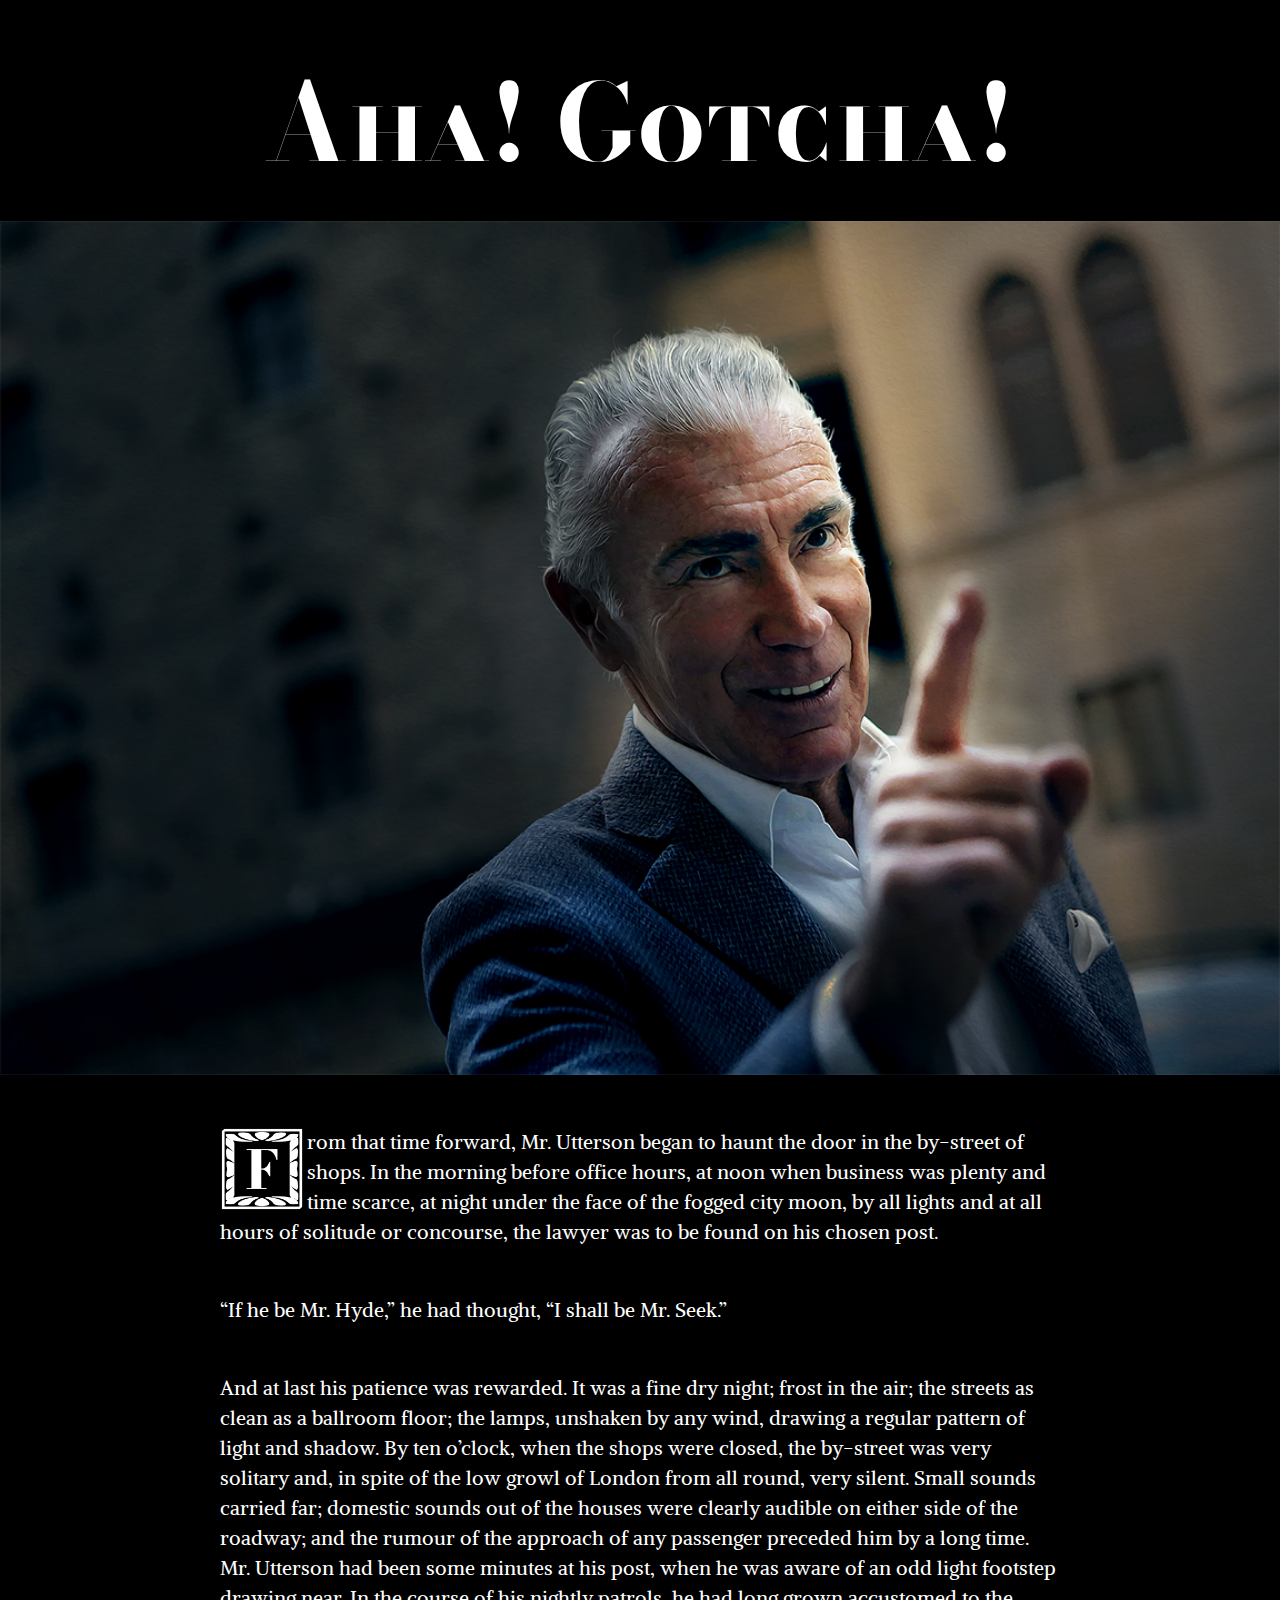
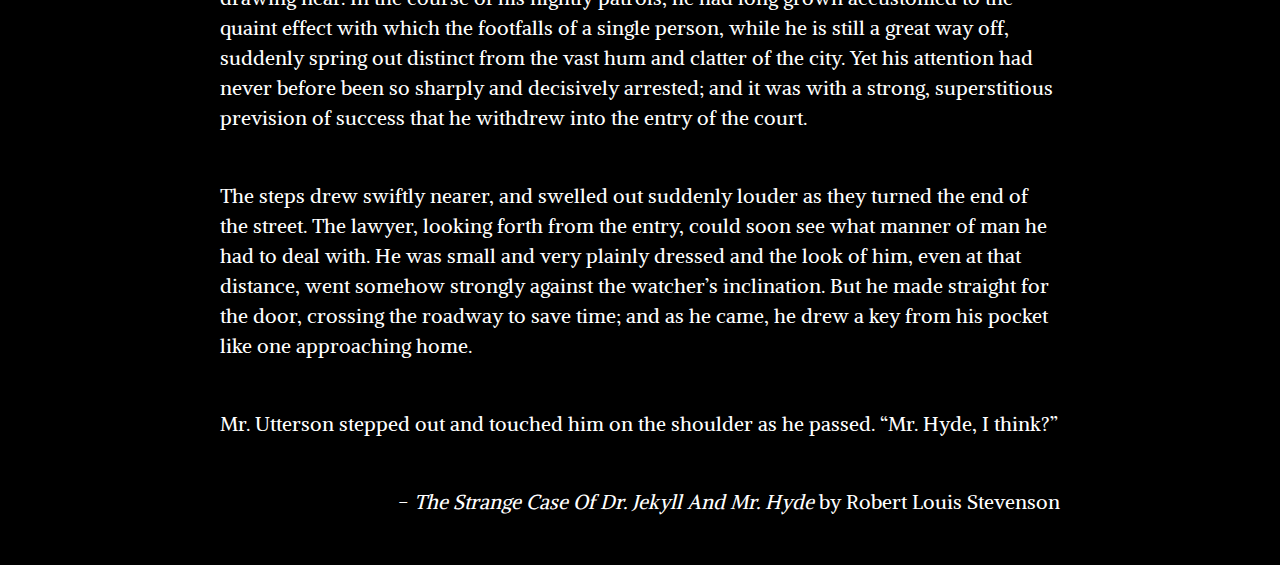
<file: guevarakeilly_assignment-8.html>
<!doctype html>
<html>
<head>
<meta charset="UTF-8">
<link rel="icon" href="favicon.png">
<title>Aha! Gotcha!</title>
<link href="https://fonts.googleapis.com/css2?family=Alike&family=Bodoni+Moda+SC:ital,opsz,wght@0,6..96,400..900;1,6..96,400..900&family=Fascinate&family=Oswald:wght@200..700&display=swap" rel="stylesheet">
<style>
    * {margin: 0; padding: 0;}
    body {
		background: black;
    } h1 {
        font: 80pt/1.4em 'bodoni moda sc';
        text-align: center;
        margin: 48px auto 24px auto;
		color: white;
    } img {
        width: 100%;
        height: auto;
    } p {
        font: 15pt/1.5em alike;
		color: white;
		width: 70ch;
		margin: 48px auto;
	} .title {
		text-align: right;
	}	.a-design {
		width: 10%;
		float: left;
		margin: 0 3px -3px 0;
	}
</style>
</head>

<body>
    <h1><strong>Aha! Gotcha!</strong></h1>
	<img src="man-pointing-2.png" />
<p><span><img src="a-design.png" class="a-design"/></span>rom that time forward, Mr. Utterson began to haunt the door in the by-street of shops. In the morning before office hours, at noon when business was plenty and time scarce, at night under the face of the fogged city moon, by all lights and at all hours of solitude or concourse, the lawyer was to be found on his chosen post.</p>

<p><span>“If he be Mr. Hyde,” he had thought, “I shall be Mr. Seek.”</span></p>

<p><span>And at last his patience was rewarded. It was a fine dry night; frost in the air; the streets as clean as a ballroom floor; the lamps, unshaken by any wind, drawing a regular pattern of light and shadow. By ten o’clock, when the shops were closed, the by-street was very solitary and, in spite of the low growl of London from all round, very silent. Small sounds carried far; domestic sounds out of the houses were clearly audible on either side of the roadway; and the rumour of the approach of any passenger preceded him by a long time. Mr. Utterson had been some minutes at his post, when he was aware of an odd light footstep drawing near. In the course of his nightly patrols, he had long grown accustomed to the quaint effect with which the footfalls of a single person, while he is still a great way off, suddenly spring out distinct from the vast hum and clatter of the city. Yet his attention had never before been so sharply and decisively arrested; and it was with a strong, superstitious prevision of success that he withdrew into the entry of the court.</span></p>

<p><span>The steps drew swiftly nearer, and swelled out suddenly louder as they turned the end of the street. The lawyer, looking forth from the entry, could soon see what manner of man he had to deal with. He was small and very plainly dressed and the look of him, even at that distance, went somehow strongly against the watcher’s inclination. But he made straight for the door, crossing the roadway to save time; and as he came, he drew a key from his pocket like one approaching home.</span></p>

<p><span>Mr. Utterson stepped out and touched him on the shoulder as he passed. “Mr. Hyde, I think?”</span></p>

<p class="title"><span>- <em>The Strange Case Of Dr. Jekyll And Mr. Hyde</em> by Robert Louis Stevenson</span></p>
</body>
</html>
</file>
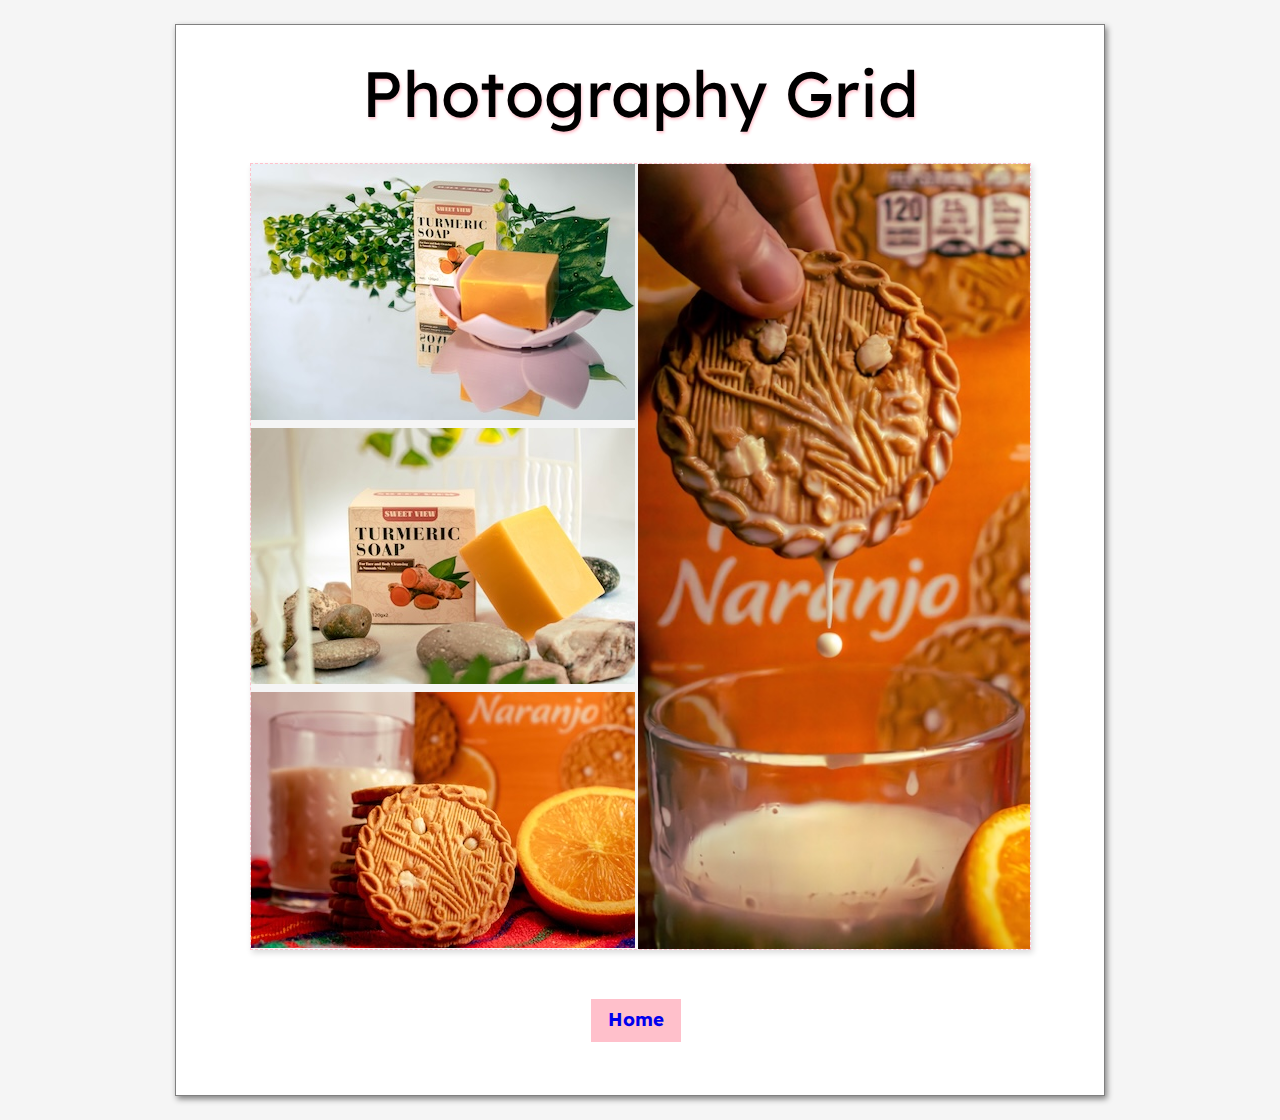
<file: guevarakeilly_grids.html>
<!doctype html>
<html>
<head>
<meta charset="UTF-8">
<title>guevarakeilly_grid-layout</title>
<link rel="preconnect" href="https://fonts.googleapis.com">
<link rel="preconnect" href="https://fonts.gstatic.com" crossorigin>
<link href="https://fonts.googleapis.com/css2?family=Lexend+Deca:wght@100..900&family=Oswald:wght@200..700&family=Roboto:ital,wght@0,100..900;1,100..900&display=swap" rel="stylesheet">
<style>
    * {margin: 0; padding: 0;
	} body {
		font-family: 'lexend deca', sans-serif;
		background: whitesmoke;;
	} #page {
		width: 928px;
    	height: 1070px;
    	background: white;
   		margin: 24px auto;
  		border: 1px solid gray;
    	box-shadow: 2px 3px 6px gray;
    	z-index: 0;
	} h1 {
        font: 48pt/1.4em 'lexend deca', static;
        text-align: center;
        text-shadow: 1px 2px 3px pink;
        margin: 24px 0;
		animation: fade-up 0.6s 0.4s backwards;
    } main {
        width: 779px;
        height: 785px;
        margin: 24px auto;
        border: 1px dashed pink;
		display: grid;
		grid-template: auto auto auto / auto auto;
		gap: 3px;
		background: whitesmoke;
        box-shadow: 2px 3px 6px gainsboro;
		animation: fade-up 0.6s 0.4s backwards;
	} figure4 {
		grid-area: 1/2/4/2;
		height: 790px;
    } .zoom {
        background-size: 100%;
        background-position: center;
	} li:hover {
		transform: scale(1.10);
        transition: transform 0.5s;
		background: lightyellow;
    } .zoom:hover {
        background-size: 105%;
        transition: background-size 0.5s;
	} li {
        font: 14pt/2.0em 'lexend deca', static;
		font-weight: 700;
		background: pink;
        list-style: none;
		width: 90px;
        height: 43px;
		display:flex;
		justify-content: center;
		align-items:center;
		height 100vh;
		float: left;
	} ul {
		display:flex;
		justify-content: center;
		align-items:center;
		height 100vh;
		float: left;
		width: 90px;
        height: 43px;
		margin-top: 25px;
		margin-left: 415px;
		animation: fade-up 0.6s 0.4s backwards;
	 } a li {
        color: black;
		text-decoration: none;
    } a li:hover {
        background: lightyellow
	} ul li ul li {
		visibility: hidden;
		width: 100%;
		float: none;
	} ul li:hover li {
		visibility: visible;
	} a {
		text-decoration: none;
	}span{
		font: 20pt/2.0em 'roboto';
		float: left;
		line-height: 1.0em;
		margin: 0 3px -5px 0;
		color: pink;
	} @keyframes fade-up {
		0% { 
			opacity: 0;
			transform: translateY(30px) scale(0.9);
		} 
		
		100% { 
			opacity : 1; 
			transform: translateY(0px) scale (1);
		}
</style>
</head>

<body>
	<div id="page">
		<header>
   			 <h1>Photography Grid</h1>
		</header>
	
<div id="grid" class="grid">
	<main>
		<figure1> <a href="soap-long-shot.jpg"> <img src="grid-soap-long-shot.jpg" alt="" width="384" height="256" /> </a></figure1>
		<figure2> <a href="soap-rocks copy.jpg"> <img src="grid-soap-rocks.jpg" width="384" height="256" /> </a></figure2>
		<figure3> <a href="cookie-shot copy.jpg"> <img src="grid-cookie-shot.jpg" width="384" height="256" /> </a></figure3>
		<figure4> <a href="cookie-drip.jpg"> <img src="grid-image-cookie-drip.jpg" alt="" width="392" height="785" id="cookiedrip" /> </a></figure4>
	</main>
	<ul>
       <li><a href="index.html">Home</a></li>
	</ul>
</div> 
</div>
</body>
</html>
</file>
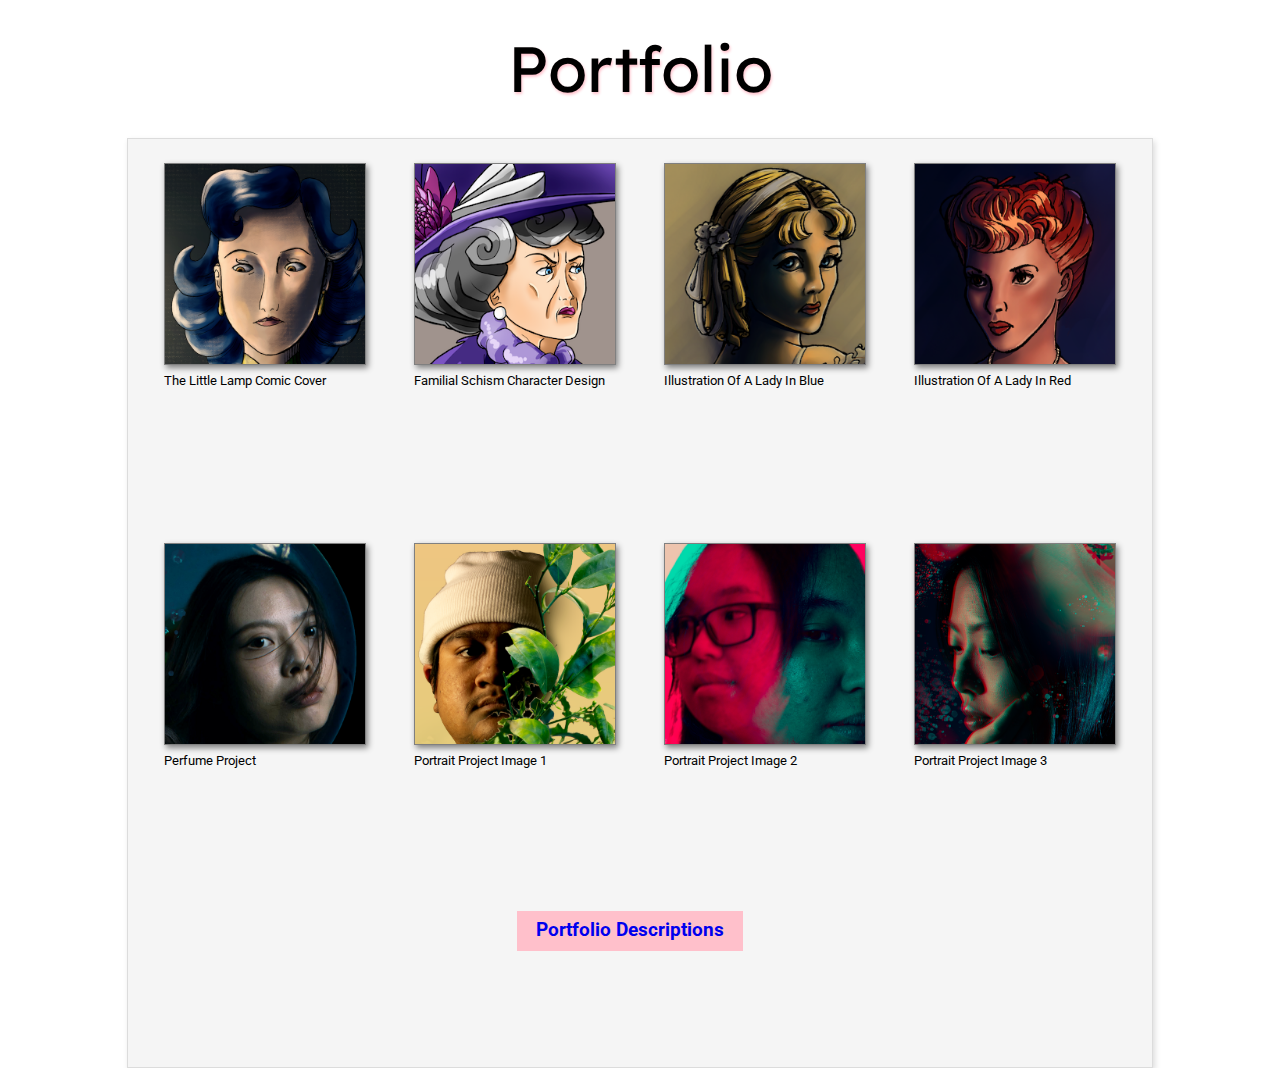
<file: KeillyGportfolio1.html>
<!doctype html>
<html>
<head>
<meta charset="UTF-8">
<title>Portfolio</title>
<link rel="preconnect" href="https://fonts.googleapis.com">
<link rel="preconnect" href="https://fonts.gstatic.com" crossorigin>
<link href="https://fonts.googleapis.com/css2?family=Lexend+Deca:wght@100..900&family=Oswald:wght@200..700&family=Roboto:ital,wght@0,100..900;1,100..900&display=swap" rel="stylesheet">
<style>
    * {margin: 0; padding: 0;
    } @font-face {
        font-family: 'Fascinate';
		font-style: normal;
        src: url(https://fonts.gstatic.com/s/fascinate/v22/z7NWdRrufC8XJK0IIElS3bzRZv-drrOg.woff2) format('woff2');
		font-weight: 400;
    } h1 {
        font: 48pt/1.4em 'lexend deca', static;
        text-align: center;
        text-shadow: 1px 2px 3px pink;
        margin: 24px 0;
		animation: fade-up 0.6s 0.4s backwards;
    } #textbox {
        width: 1024px;
        height: 928px;
        margin: 0 auto;
        background: whitesmoke;
        box-shadow: 2px 3px 6px gainsboro;
        border: 1px solid gainsboro;
		display: flex;
		justify-content: center;
		flex-wrap: wrap;
		algin-items: center;animation-delay:
	 } figure {
        margin: 24px;
    } img, .zoom {
        width: 200px;
        height: 200px;
        border: 1px solid gray;
        box-shadow: 2px 3px 6px gray;
        transition: transform 0.5s;
		animation: fade-up 0.6s 0.4s backwards;
    } figcaption {
        font: 10pt/1.4em roboto;
        margin-top: 3px;
		animation: fade-up 0.6s 0.4s backwards;
    } .zoom {
        background-size: 100%;
        background-position: center;
    } img:hover {
        transform: scale(1.03);
        transition: transform 0.5s;
	} .zoom {
        background: url("../Tutorial 4 Portfolio/thumb-tulip.jpg");
        background-size: 100%;
        background-position: center;
	} li:hover {
		transform: scale(1.10);
        transition: transform 0.5s;
		background: lightyellow;
    } .zoom:hover {
        background-size: 105%;
        transition: background-size 0.5s;
	} li {
        font: 14pt/1.0em 'roboto';
		font-weight: 700;
		background: pink;
        list-style: none;
		display:flex;
		justify-content: center;
		align-items:center;
        float: left;
        text-align: center;
		height 100vh;
		float: left;
        height: 40px;
        text-align: center;
		width: 95.7%;
		white-space: nowrap;
	} ul {
		display:flex;
		justify-content: center;
		align-items:center;
		height 100vh;
		float: left;
		width: 23%;
        height: 43px;
		margin-top: 25px;
		margin: 10px;
		margin-left: -10px;
		display: center;
		animation: fade-up 0.6s 0.4s backwards;
	 } a li {
        color: black;
		text-decoration: none;
    } a li:hover {
        background: lightyellow
	} ul li ul li {
		visibility: hidden;
		width: 100%;
		float: none;
	} ul li:hover li {
		visibility: visible;
	} a {
		text-decoration: none;
	}span{
		font: 20pt/2.0em 'roboto';
		float: left;
		line-height: 1.0em;
		margin: 0 3px -5px 0;
		color: pink;
	} @keyframes fade-up {
		0% { 
			opacity: 0;
			transform: translateY(30px) scale(0.9);
		} 
		
		100% { 
			opacity : 1; 
			transform: translateY(0px) scale (1);
		}

</style>
</head>

<body>
    <h1>Portfolio</h1>
<div id="textbox">
        <!-- Leaves photo -->
        <figure>
			<a href="littlelamp.png">
			<img src="thumb-LittleLamp.png" alt="thumb-LittleLamp"/>
			</a>
			<figcaption>
            The Little Lamp Comic Cover
		  </figcaption>
   	 </figure>
	<figure>
		<a href="familialschism.png">
		<img src="thumb-familialschism.png" alt="thumb-portrait1"/>
		</a>
		<figcaption>
            Familial Schism Character Design
		</figcaption>
       	 </figure>
		<figure>
		<a href="ladyinbluedress.png">
		<img src="thumb-ladyinbluedress.png" alt="thumb-ladyinbluedress"/>
		</a>
		<figcaption>
          Illustration Of A Lady In Blue
		</figcaption>
  </figure>
	<figure>
		<a href="ladyinreddress.png">
		<img src="thumb-ladyinreddress.png" alt="thumb-ladyinreddress"/>
		</a>
		<figcaption>
          Illustration Of A Lady In Red
		</figcaption>
  </figure>
	<figure>
		<a href="perfumeproject.png">
		<img src="thumb-perfumeproject.png" alt="thumb-perfumeproject"/>
		</a>
		<figcaption>
            Perfume Project
		</figcaption>
       	 </figure>
	<figure>
		<a href="portrait1.png">
		<img src="thumb-portrait1.png" alt="thumb-portrait1"/>
		</a>
		<figcaption>
          Portrait Project Image 1
		</figcaption>
  </figure>
	<figure>
		<a href="portraitproject2.png">
		<img src="thumb-portraitproject2.png" alt="thumb-portraitproject2"/>
		</a>
		<figcaption>
          Portrait Project Image 2
		</figcaption>
  </figure>
	<figure>
		<a href="portraitproject3.png">
		<img src="thumb-portraitproject3.png" alt="portraitproject3"/>
		</a>
		<figcaption>
          Portrait Project Image 3
		</figcaption>
  </figure> 
		<ul>
       <li><a href="guevarakeilly_assignment-5-tables.html">Portfolio Descriptions</a></li>
		</ul>
    </div> 
			
</body>
</html>
</file>
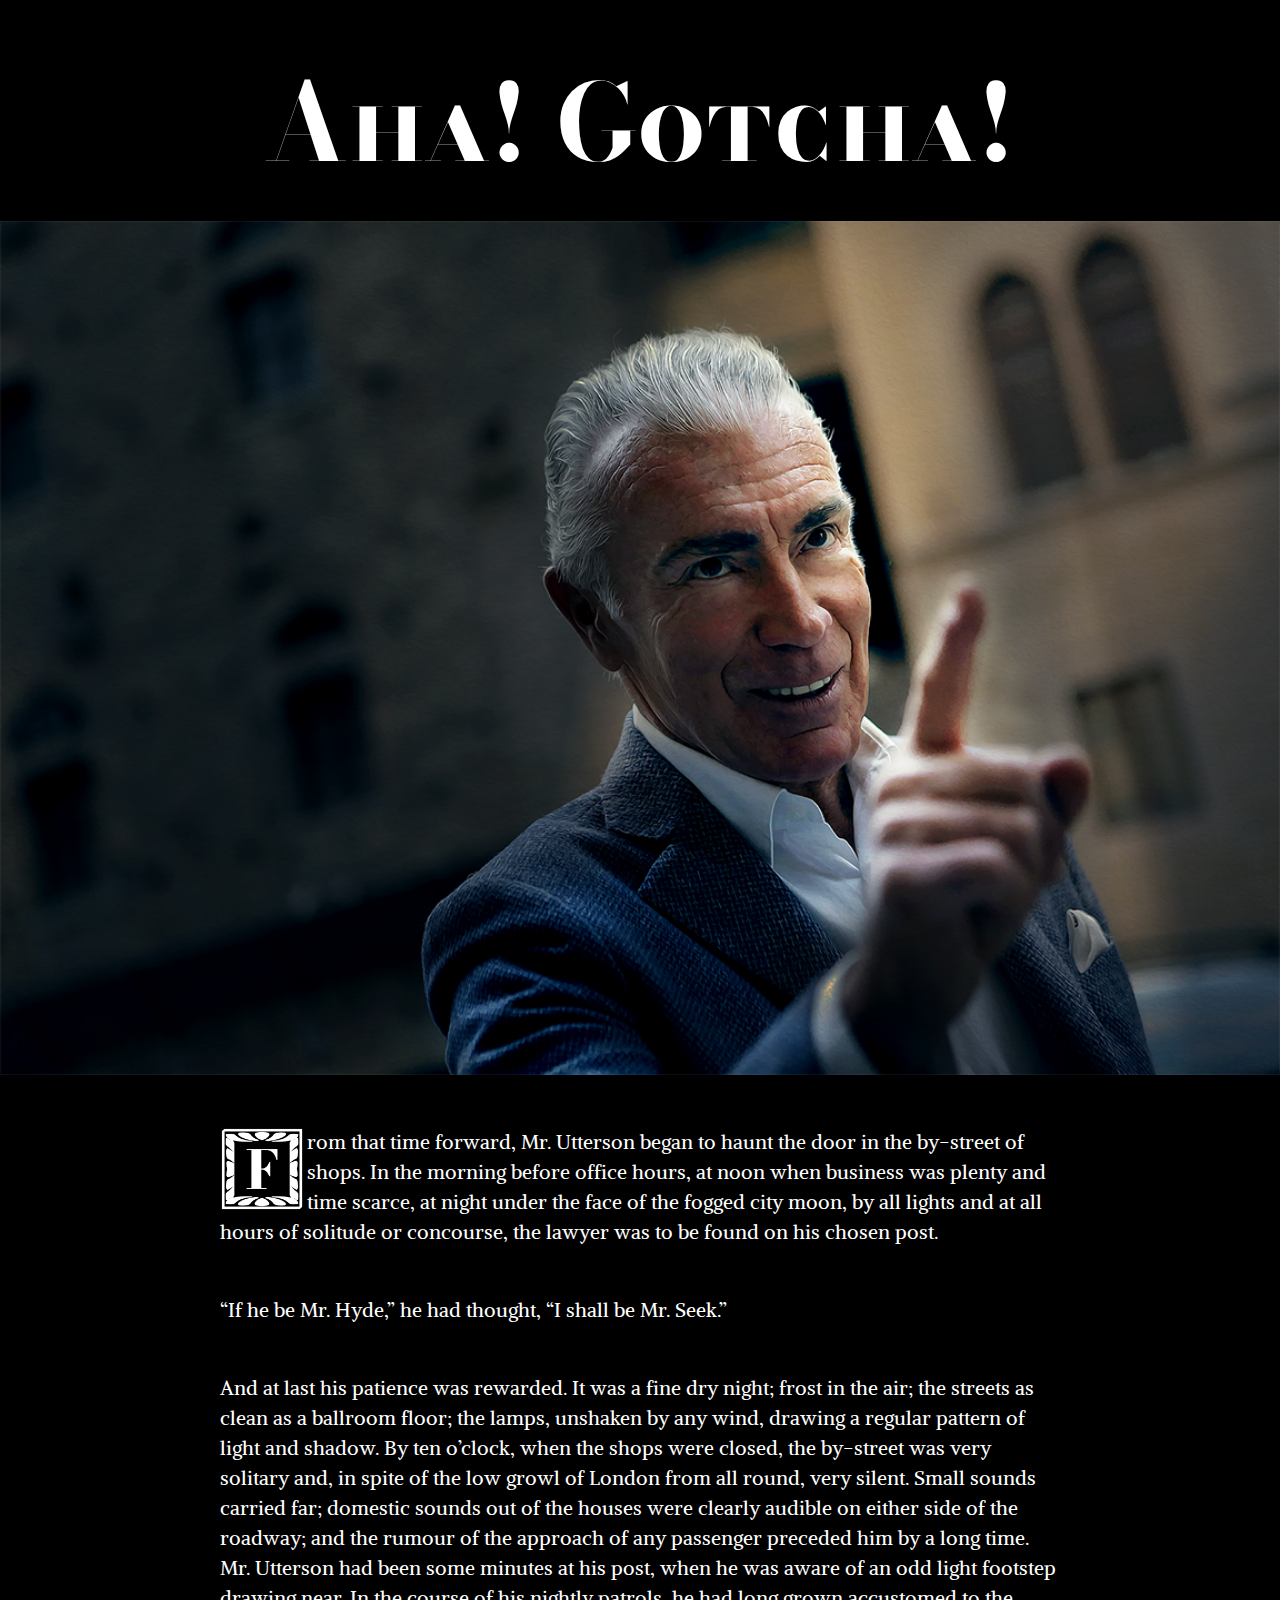
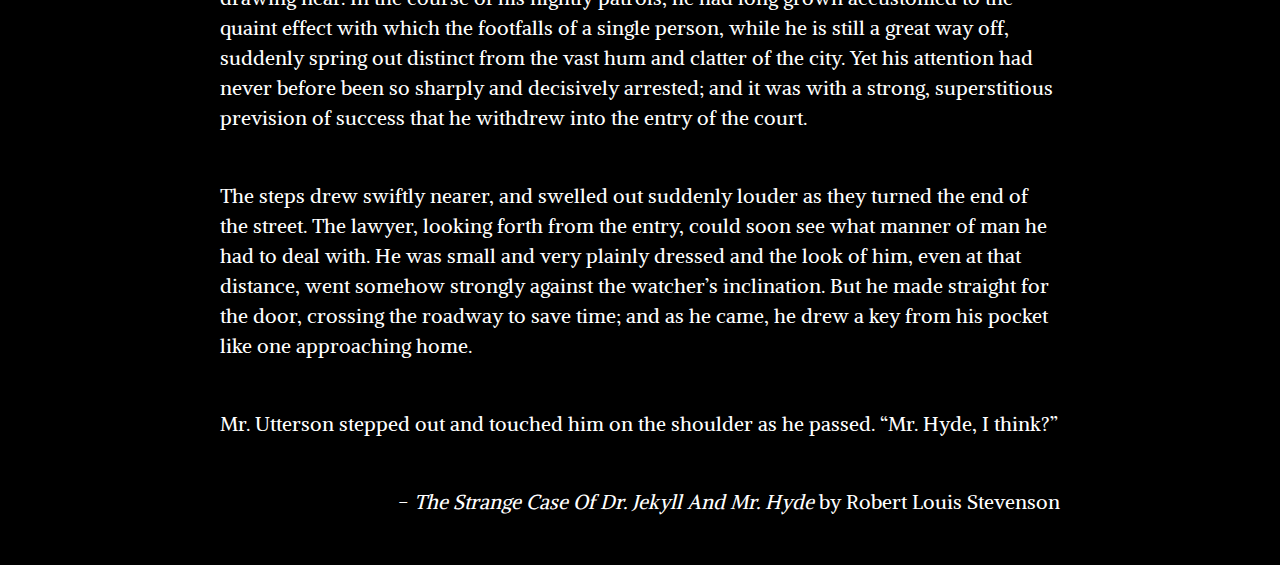
<file: text-and-photo_START.html>
<!doctype html>
<html>
<head>
<meta charset="UTF-8">
<title>Welcome to the Beach!</title>
<link href="https://fonts.googleapis.com/css2?family=Alike&family=Bodoni+Moda+SC:ital,opsz,wght@0,6..96,400..900;1,6..96,400..900&family=Fascinate&family=Oswald:wght@200..700&display=swap" rel="stylesheet">
<link rel="icon" type="image/png" href="/favicon-96x96.png" sizes="96x96" />
<link rel="icon" type="image/svg+xml" href="/favicon.svg" />
<link rel="shortcut icon" href="/favicon.ico" />
<link rel="apple-touch-icon" sizes="180x180" href="/apple-touch-icon.png" />
<link rel="manifest" href="/site.webmanifest" />
<style>
    * {margin: 0; padding: 0;}
    body {
		background: black;
    } h1 {
        font: 80pt/1.4em 'bodoni moda sc';
        text-align: center;
        margin: 48px auto 24px auto;
		color: white;
    } img {
        width: 100%;
        height: auto;
    } p {
        font: 15pt/1.5em alike;
		color: white;
		width: 70ch;
		margin: 48px auto;
	} .title {
		text-align: right;
	}	.a-design {
		width: 10%;
		float: left;
		margin: 0 3px -3px 0;
	}
</style>
</head>

<body>
    <h1><strong>Aha! Gotcha!</strong></h1>
	<img src="man-pointing-2.png" />
<p><span><img src="a-design.png" class="a-design"/></span>rom that time forward, Mr. Utterson began to haunt the door in the by-street of shops. In the morning before office hours, at noon when business was plenty and time scarce, at night under the face of the fogged city moon, by all lights and at all hours of solitude or concourse, the lawyer was to be found on his chosen post.</p>

<p><span>“If he be Mr. Hyde,” he had thought, “I shall be Mr. Seek.”</span></p>

<p><span>And at last his patience was rewarded. It was a fine dry night; frost in the air; the streets as clean as a ballroom floor; the lamps, unshaken by any wind, drawing a regular pattern of light and shadow. By ten o’clock, when the shops were closed, the by-street was very solitary and, in spite of the low growl of London from all round, very silent. Small sounds carried far; domestic sounds out of the houses were clearly audible on either side of the roadway; and the rumour of the approach of any passenger preceded him by a long time. Mr. Utterson had been some minutes at his post, when he was aware of an odd light footstep drawing near. In the course of his nightly patrols, he had long grown accustomed to the quaint effect with which the footfalls of a single person, while he is still a great way off, suddenly spring out distinct from the vast hum and clatter of the city. Yet his attention had never before been so sharply and decisively arrested; and it was with a strong, superstitious prevision of success that he withdrew into the entry of the court.</span></p>

<p><span>The steps drew swiftly nearer, and swelled out suddenly louder as they turned the end of the street. The lawyer, looking forth from the entry, could soon see what manner of man he had to deal with. He was small and very plainly dressed and the look of him, even at that distance, went somehow strongly against the watcher’s inclination. But he made straight for the door, crossing the roadway to save time; and as he came, he drew a key from his pocket like one approaching home.</span></p>

<p><span>Mr. Utterson stepped out and touched him on the shoulder as he passed. “Mr. Hyde, I think?”</span></p>

<p class="title"><span>- <em>The Strange Case Of Dr. Jekyll And Mr. Hyde</em> by Robert Louis Stevenson</span></p>
</body>
</html>
</file>
